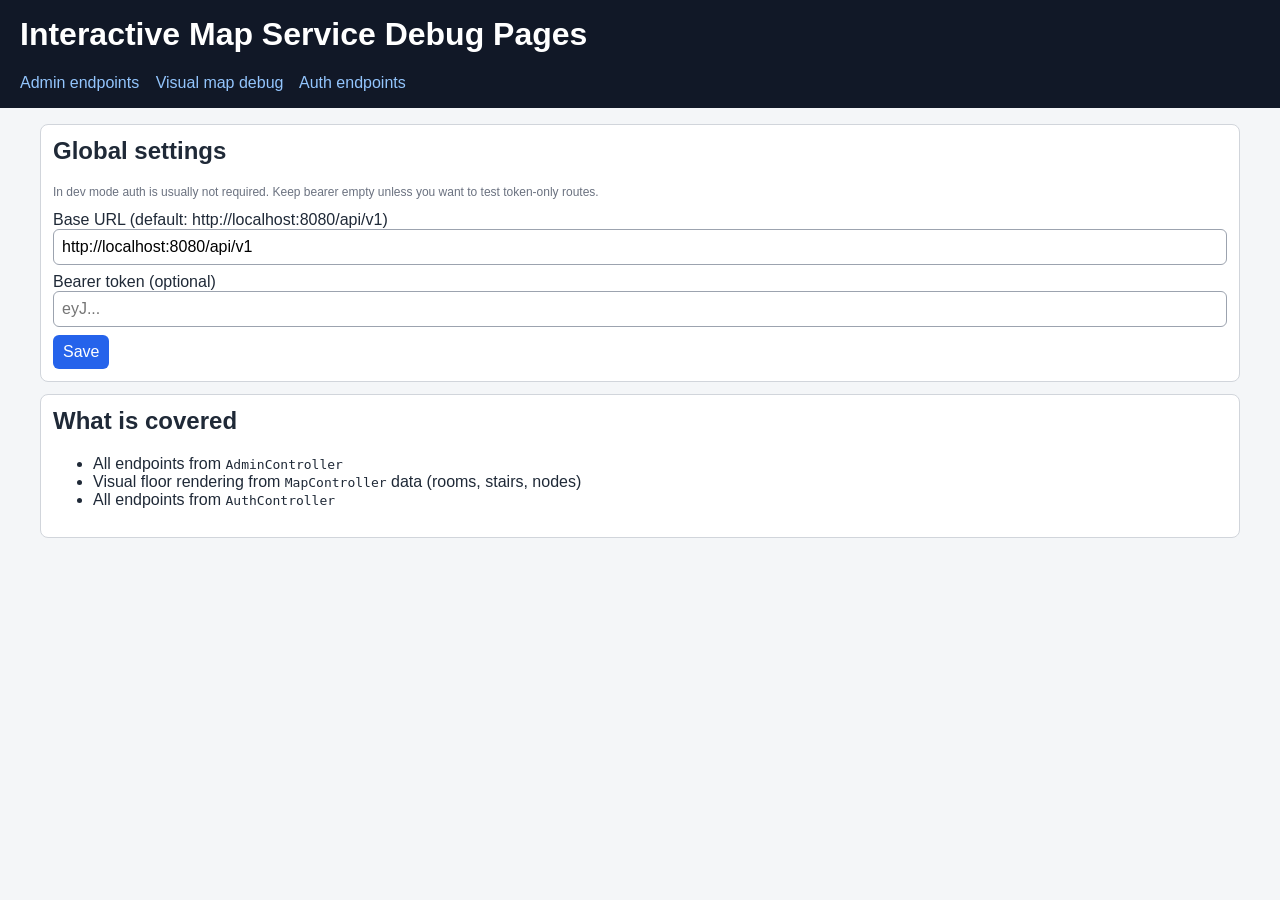
<file: src/test/view/index.html>
<!doctype html>
<html lang="en">
<head>
  <meta charset="UTF-8" />
  <meta name="viewport" content="width=device-width, initial-scale=1.0" />
  <title>API Debug View</title>
  <link rel="stylesheet" href="./styles.css" />
</head>
<body>
<header>
  <h1>Interactive Map Service Debug Pages</h1>
  <nav>
    <a href="./admin.html">Admin endpoints</a>
    <a href="./map.html">Visual map debug</a>
    <a href="./auth.html">Auth endpoints</a>
  </nav>
</header>
<main>
  <section class="card">
    <h2>Global settings</h2>
    <p class="small">In dev mode auth is usually not required. Keep bearer empty unless you want to test token-only routes.</p>
    <div class="row">
      <label style="width:100%;">
        Base URL (default: http://localhost:8080/api/v1)
        <input id="baseUrl" type="text" placeholder="http://localhost:8080/api/v1" />
      </label>
    </div>
    <div class="row">
      <label style="width:100%;">
        Bearer token (optional)
        <input id="bearer" type="text" placeholder="eyJ..." />
      </label>
    </div>
    <button id="saveGlobal">Save</button>
  </section>

  <section class="card">
    <h2>What is covered</h2>
    <ul>
      <li>All endpoints from <code>AdminController</code></li>
      <li>Visual floor rendering from <code>MapController</code> data (rooms, stairs, nodes)</li>
      <li>All endpoints from <code>AuthController</code></li>
    </ul>
  </section>
</main>

<script src="./common.js"></script>
<script>
  window.DebugApi.setupGlobalControls();
</script>
</body>
</html>
</file>
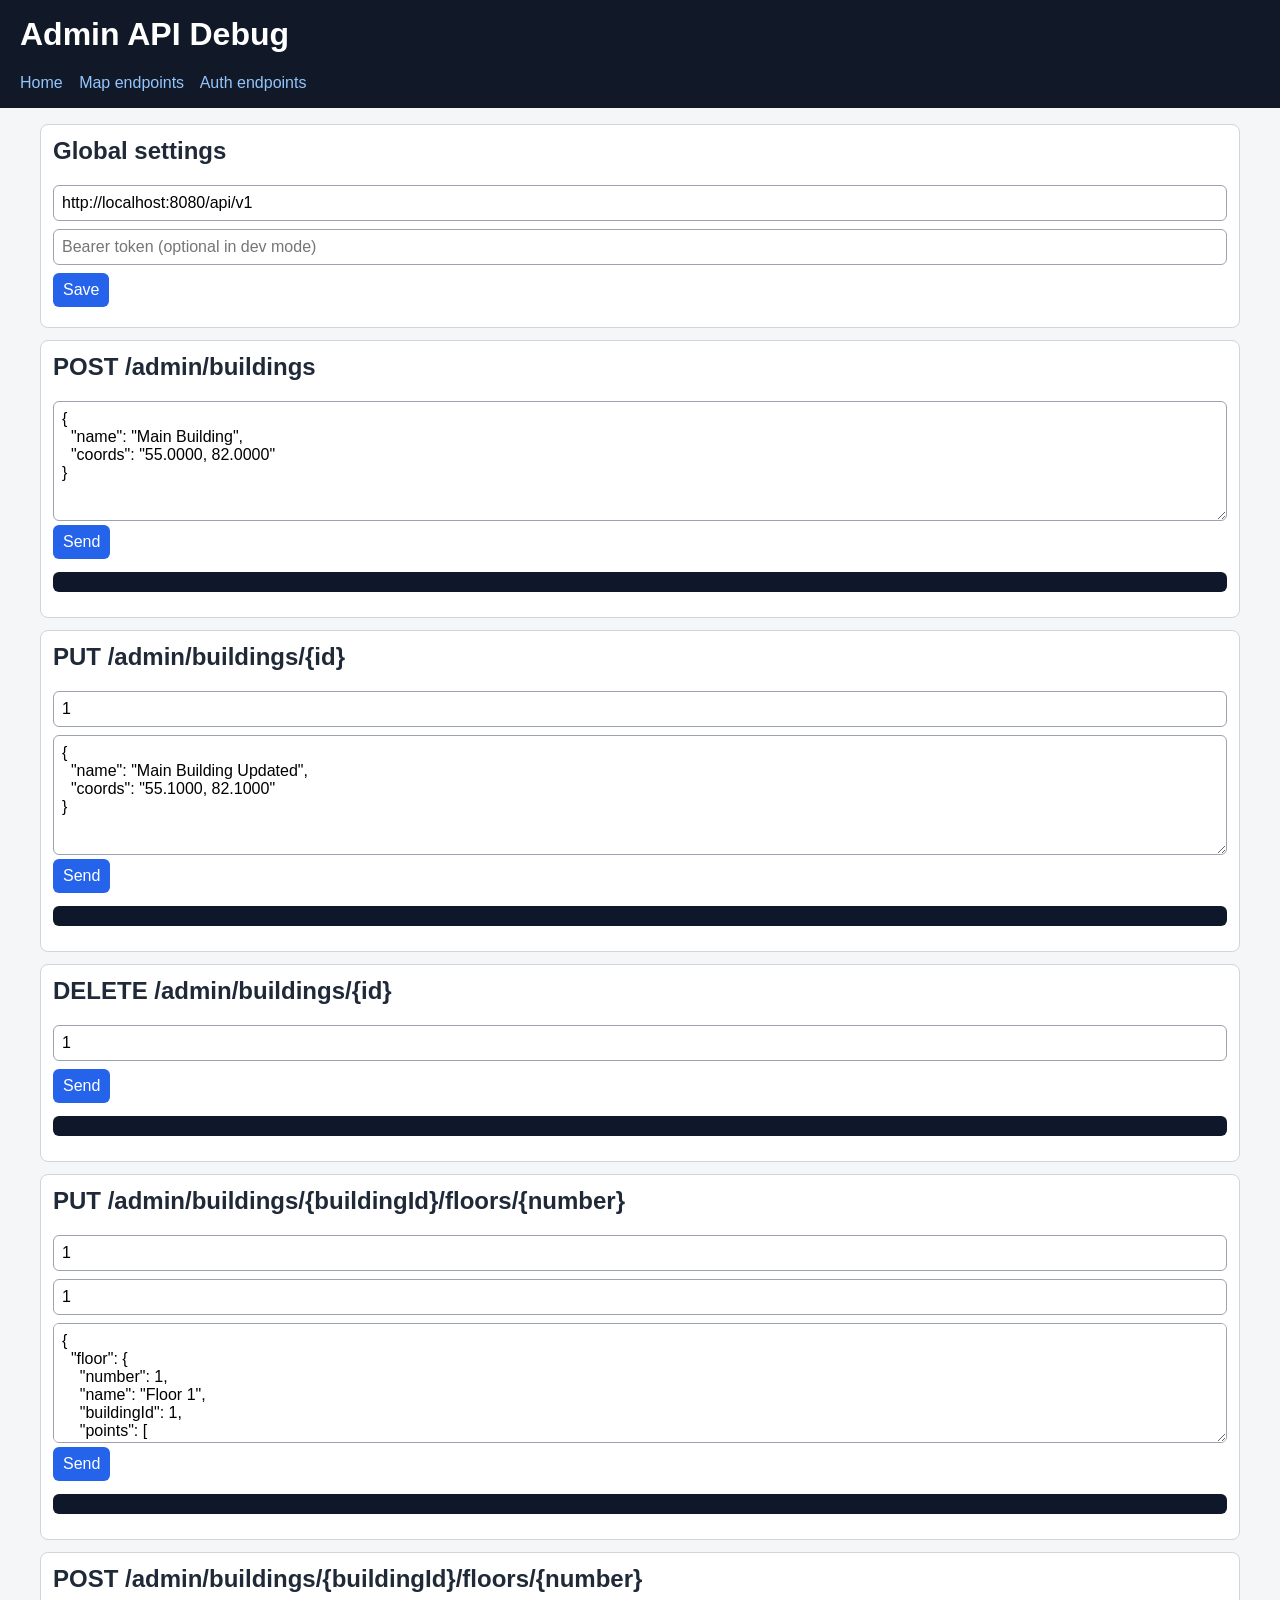
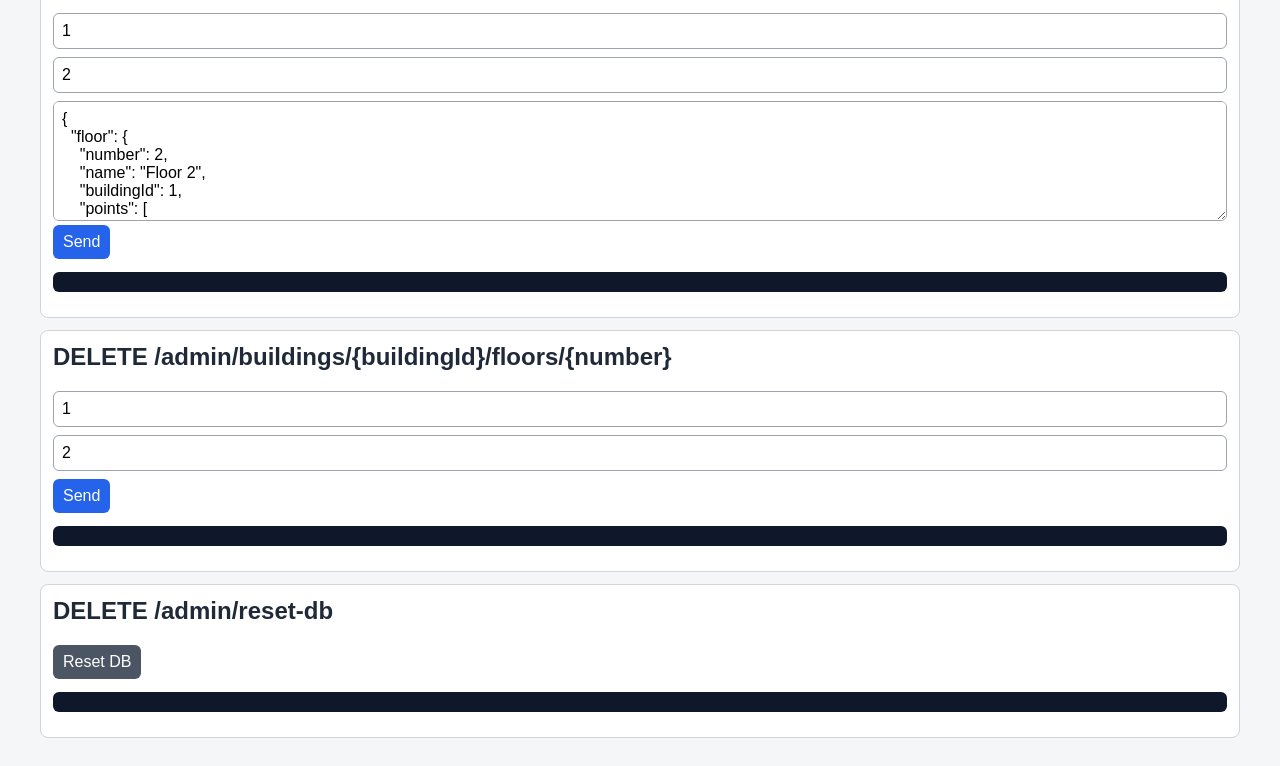
<file: src/test/view/admin.html>
<!doctype html>
<html lang="en">
<head>
  <meta charset="UTF-8" />
  <meta name="viewport" content="width=device-width, initial-scale=1.0" />
  <title>Admin API Debug</title>
  <link rel="stylesheet" href="./styles.css" />
</head>
<body>
<header>
  <h1>Admin API Debug</h1>
  <nav>
    <a href="./index.html">Home</a>
    <a href="./map.html">Map endpoints</a>
    <a href="./auth.html">Auth endpoints</a>
  </nav>
</header>
<main>
  <section class="card">
    <h2>Global settings</h2>
    <div class="row">
      <input id="baseUrl" type="text" placeholder="http://localhost:8080/api/v1" />
      <input id="bearer" type="text" placeholder="Bearer token (optional in dev mode)" />
      <button id="saveGlobal">Save</button>
    </div>
  </section>

  <section class="card">
    <h2>POST /admin/buildings</h2>
    <textarea id="createBuildingBody">{
  "name": "Main Building",
  "coords": "55.0000, 82.0000"
}</textarea>
    <div class="row"><button onclick="callCreateBuilding()">Send</button></div>
    <pre id="createBuildingOut"></pre>
  </section>

  <section class="card">
    <h2>PUT /admin/buildings/{id}</h2>
    <div class="row"><input id="updBuildingId" type="number" placeholder="id" value="1" /></div>
    <textarea id="updateBuildingBody">{
  "name": "Main Building Updated",
  "coords": "55.1000, 82.1000"
}</textarea>
    <div class="row"><button onclick="callUpdateBuilding()">Send</button></div>
    <pre id="updateBuildingOut"></pre>
  </section>

  <section class="card">
    <h2>DELETE /admin/buildings/{id}</h2>
    <div class="row">
      <input id="delBuildingId" type="number" placeholder="id" value="1" />
      <button onclick="callDeleteBuilding()">Send</button>
    </div>
    <pre id="deleteBuildingOut"></pre>
  </section>

  <section class="card">
    <h2>PUT /admin/buildings/{buildingId}/floors/{number}</h2>
    <div class="row">
      <input id="updFloorBuildingId" type="number" placeholder="buildingId" value="1" />
      <input id="updFloorNumber" type="number" placeholder="number" value="1" />
    </div>
    <textarea id="updateFloorBody">{
  "floor": {
    "number": 1,
    "name": "Floor 1",
    "buildingId": 1,
    "points": [
      { "x": 0, "y": 0 },
      { "x": 100, "y": 0 },
      { "x": 100, "y": 100 }
    ]
  },
  "rooms": [],
  "stairs": [],
  "nodes": []
}</textarea>
    <div class="row"><button onclick="callUpdateFloor()">Send</button></div>
    <pre id="updateFloorOut"></pre>
  </section>

  <section class="card">
    <h2>POST /admin/buildings/{buildingId}/floors/{number}</h2>
    <div class="row">
      <input id="createFloorBuildingId" type="number" placeholder="buildingId" value="1" />
      <input id="createFloorNumber" type="number" placeholder="number" value="2" />
    </div>
    <textarea id="createFloorBody">{
  "floor": {
    "number": 2,
    "name": "Floor 2",
    "buildingId": 1,
    "points": [
      { "x": 0, "y": 0 },
      { "x": 120, "y": 0 },
      { "x": 120, "y": 120 }
    ]
  },
  "rooms": [],
  "stairs": [],
  "nodes": []
}</textarea>
    <div class="row"><button onclick="callCreateFloor()">Send</button></div>
    <pre id="createFloorOut"></pre>
  </section>

  <section class="card">
    <h2>DELETE /admin/buildings/{buildingId}/floors/{number}</h2>
    <div class="row">
      <input id="delFloorBuildingId" type="number" placeholder="buildingId" value="1" />
      <input id="delFloorNumber" type="number" placeholder="number" value="2" />
      <button onclick="callDeleteFloor()">Send</button>
    </div>
    <pre id="deleteFloorOut"></pre>
  </section>

  <section class="card">
    <h2>DELETE /admin/reset-db</h2>
    <div class="row"><button class="secondary" onclick="callResetDb()">Reset DB</button></div>
    <pre id="resetDbOut"></pre>
  </section>
</main>

<script src="./common.js"></script>
<script>
  window.DebugApi.setupGlobalControls();

  function callCreateBuilding() {
    window.DebugApi.sendRequest({
      method: "POST",
      path: "/admin/buildings",
      bodyId: "createBuildingBody",
      outputId: "createBuildingOut"
    });
  }

  function callUpdateBuilding() {
    const id = document.getElementById("updBuildingId").value;
    window.DebugApi.sendRequest({
      method: "PUT",
      path: `/admin/buildings/${id}`,
      bodyId: "updateBuildingBody",
      outputId: "updateBuildingOut"
    });
  }

  function callDeleteBuilding() {
    const id = document.getElementById("delBuildingId").value;
    window.DebugApi.sendRequest({
      method: "DELETE",
      path: `/admin/buildings/${id}`,
      outputId: "deleteBuildingOut"
    });
  }

  function callUpdateFloor() {
    const buildingId = document.getElementById("updFloorBuildingId").value;
    const number = document.getElementById("updFloorNumber").value;
    window.DebugApi.sendRequest({
      method: "PUT",
      path: `/admin/buildings/${buildingId}/floors/${number}`,
      bodyId: "updateFloorBody",
      outputId: "updateFloorOut"
    });
  }

  function callCreateFloor() {
    const buildingId = document.getElementById("createFloorBuildingId").value;
    const number = document.getElementById("createFloorNumber").value;
    window.DebugApi.sendRequest({
      method: "POST",
      path: `/admin/buildings/${buildingId}/floors/${number}`,
      bodyId: "createFloorBody",
      outputId: "createFloorOut"
    });
  }

  function callDeleteFloor() {
    const buildingId = document.getElementById("delFloorBuildingId").value;
    const number = document.getElementById("delFloorNumber").value;
    window.DebugApi.sendRequest({
      method: "DELETE",
      path: `/admin/buildings/${buildingId}/floors/${number}`,
      outputId: "deleteFloorOut"
    });
  }

  function callResetDb() {
    window.DebugApi.sendRequest({
      method: "DELETE",
      path: "/admin/reset-db",
      outputId: "resetDbOut"
    });
  }
</script>
</body>
</html>
</file>
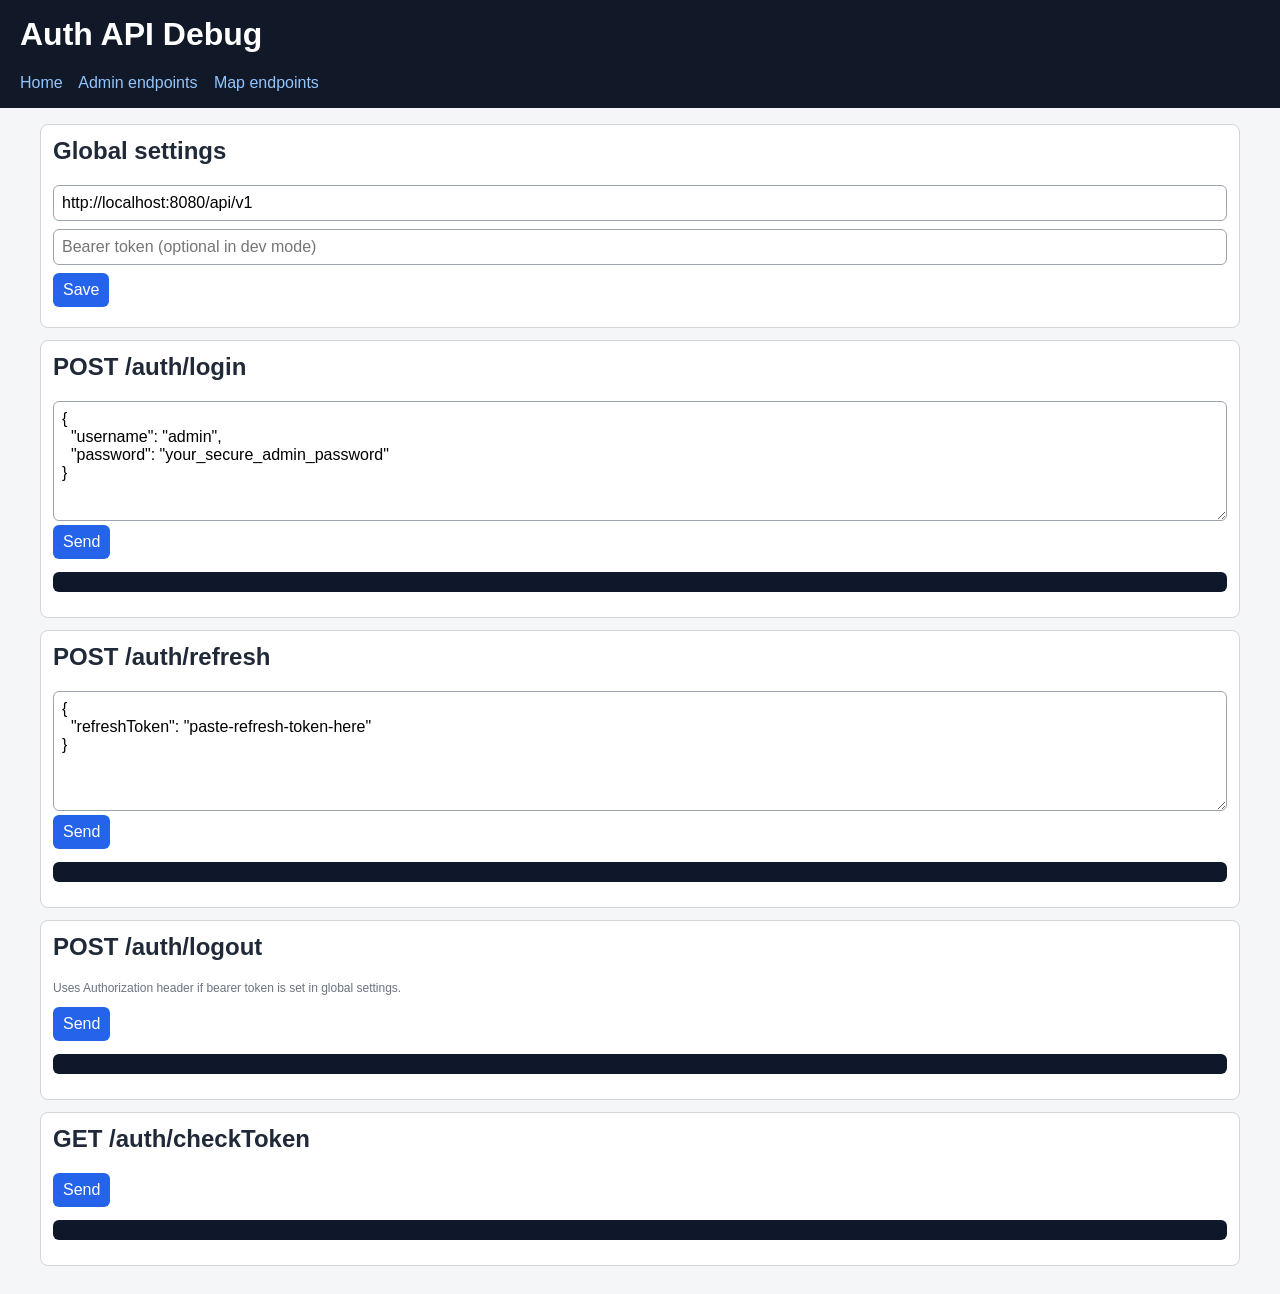
<file: src/test/view/auth.html>
<!doctype html>
<html lang="en">
<head>
  <meta charset="UTF-8" />
  <meta name="viewport" content="width=device-width, initial-scale=1.0" />
  <title>Auth API Debug</title>
  <link rel="stylesheet" href="./styles.css" />
</head>
<body>
<header>
  <h1>Auth API Debug</h1>
  <nav>
    <a href="./index.html">Home</a>
    <a href="./admin.html">Admin endpoints</a>
    <a href="./map.html">Map endpoints</a>
  </nav>
</header>
<main>
  <section class="card">
    <h2>Global settings</h2>
    <div class="row">
      <input id="baseUrl" type="text" placeholder="http://localhost:8080/api/v1" />
      <input id="bearer" type="text" placeholder="Bearer token (optional in dev mode)" />
      <button id="saveGlobal">Save</button>
    </div>
  </section>

  <section class="card">
    <h2>POST /auth/login</h2>
    <textarea id="loginBody">{
  "username": "admin",
  "password": "your_secure_admin_password"
}</textarea>
    <div class="row"><button onclick="callLogin()">Send</button></div>
    <pre id="loginOut"></pre>
  </section>

  <section class="card">
    <h2>POST /auth/refresh</h2>
    <textarea id="refreshBody">{
  "refreshToken": "paste-refresh-token-here"
}</textarea>
    <div class="row"><button onclick="callRefresh()">Send</button></div>
    <pre id="refreshOut"></pre>
  </section>

  <section class="card">
    <h2>POST /auth/logout</h2>
    <p class="small">Uses Authorization header if bearer token is set in global settings.</p>
    <div class="row"><button onclick="callLogout()">Send</button></div>
    <pre id="logoutOut"></pre>
  </section>

  <section class="card">
    <h2>GET /auth/checkToken</h2>
    <div class="row"><button onclick="callCheckToken()">Send</button></div>
    <pre id="checkTokenOut"></pre>
  </section>
</main>

<script src="./common.js"></script>
<script>
  window.DebugApi.setupGlobalControls();

  function callLogin() {
    window.DebugApi.sendRequest({
      method: "POST",
      path: "/auth/login",
      bodyId: "loginBody",
      outputId: "loginOut"
    });
  }

  function callRefresh() {
    window.DebugApi.sendRequest({
      method: "POST",
      path: "/auth/refresh",
      bodyId: "refreshBody",
      outputId: "refreshOut"
    });
  }

  function callLogout() {
    window.DebugApi.sendRequest({
      method: "POST",
      path: "/auth/logout",
      outputId: "logoutOut"
    });
  }

  function callCheckToken() {
    window.DebugApi.sendRequest({
      method: "GET",
      path: "/auth/checkToken",
      outputId: "checkTokenOut"
    });
  }
</script>
</body>
</html>
</file>
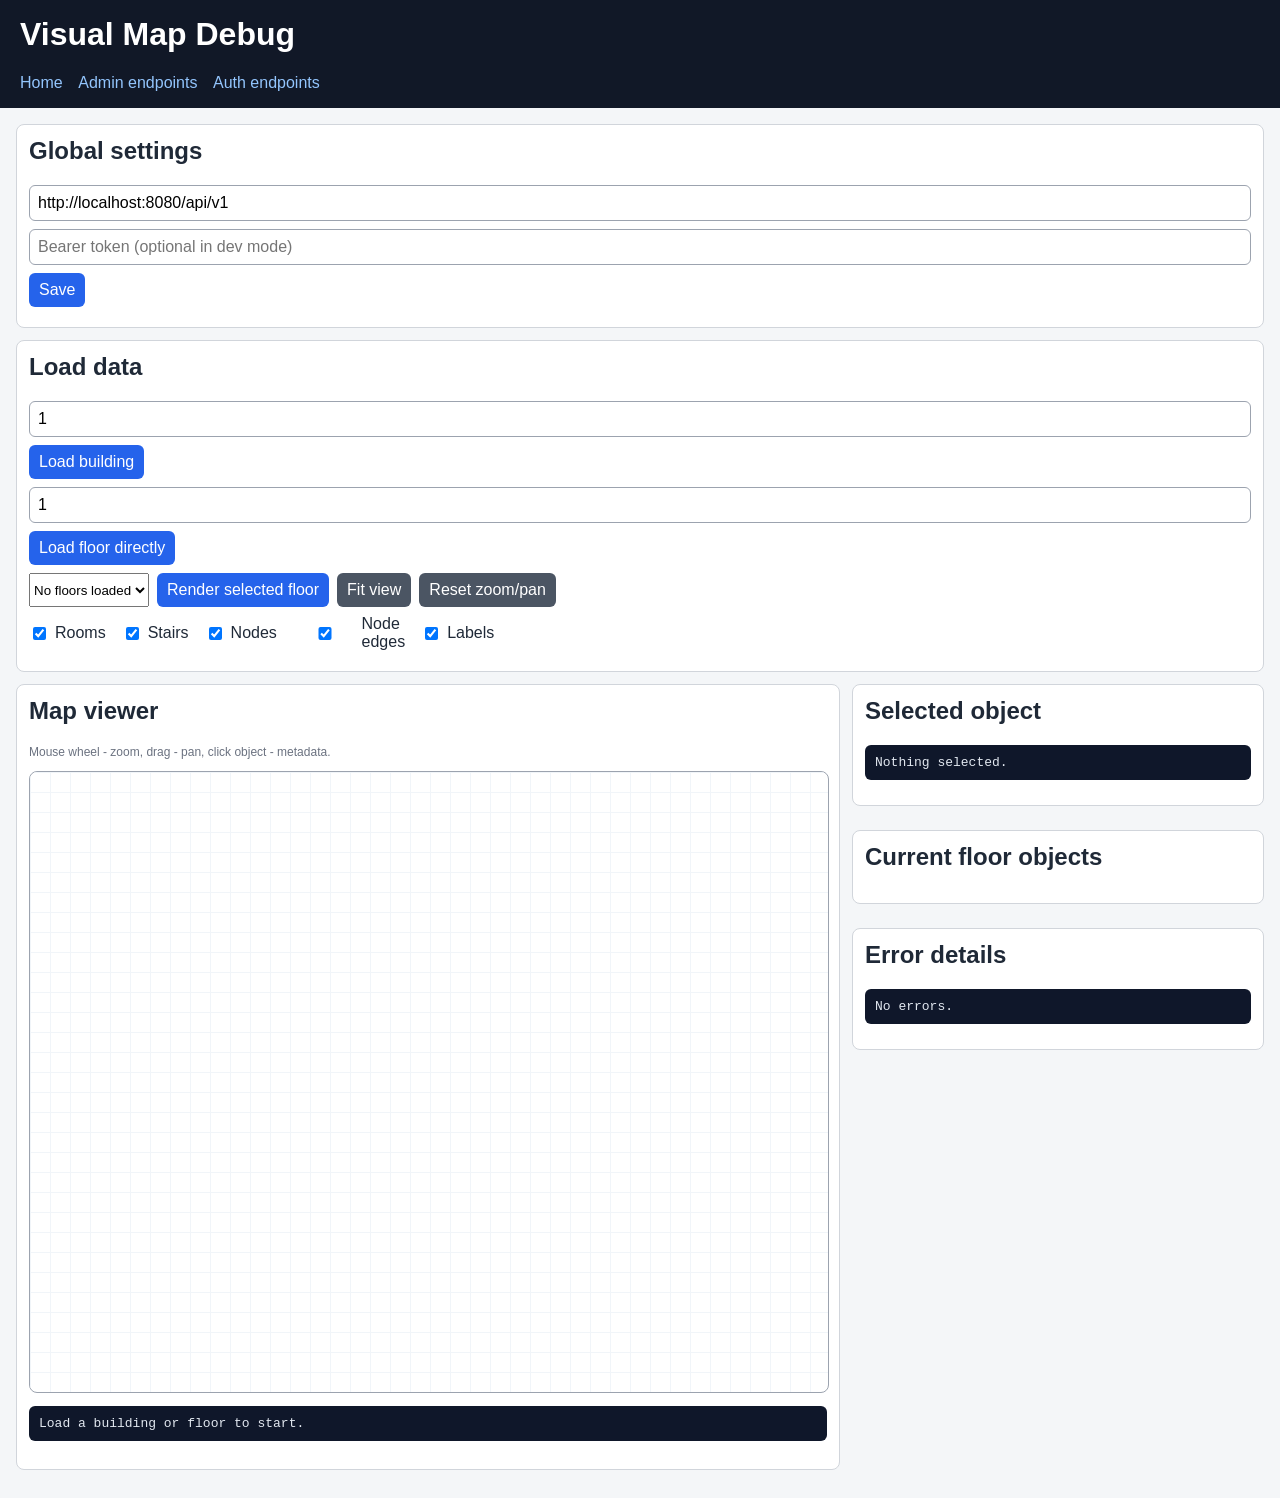
<file: src/test/view/map.html>
<!doctype html>
<html lang="en">
<head>
  <meta charset="UTF-8" />
  <meta name="viewport" content="width=device-width, initial-scale=1.0" />
  <title>Visual Map Debug</title>
  <link rel="stylesheet" href="./styles.css" />
</head>
<body>
<header>
  <h1>Visual Map Debug</h1>
  <nav>
    <a href="./index.html">Home</a>
    <a href="./admin.html">Admin endpoints</a>
    <a href="./auth.html">Auth endpoints</a>
  </nav>
</header>

<main class="wide-main">
  <section class="card">
    <h2>Global settings</h2>
    <div class="row">
      <input id="baseUrl" type="text" placeholder="http://localhost:8080/api/v1" />
      <input id="bearer" type="text" placeholder="Bearer token (optional in dev mode)" />
      <button id="saveGlobal">Save</button>
    </div>
  </section>

  <section class="card">
    <h2>Load data</h2>
    <div class="row">
      <input id="buildingId" type="number" value="1" placeholder="Building ID" />
      <button id="loadBuildingBtn">Load building</button>
      <input id="floorId" type="number" value="1" placeholder="Floor ID" />
      <button id="loadFloorBtn">Load floor directly</button>
    </div>
    <div class="row">
      <select id="floorSelect"></select>
      <button id="renderSelectedFloorBtn">Render selected floor</button>
      <button id="fitViewBtn" class="secondary">Fit view</button>
      <button id="resetViewBtn" class="secondary">Reset zoom/pan</button>
    </div>
    <div class="row compact-row">
      <label><input id="showRooms" type="checkbox" checked /> Rooms</label>
      <label><input id="showStairs" type="checkbox" checked /> Stairs</label>
      <label><input id="showNodes" type="checkbox" checked /> Nodes</label>
      <label><input id="showEdges" type="checkbox" checked /> Node edges</label>
      <label><input id="showLabels" type="checkbox" checked /> Labels</label>
    </div>
  </section>

  <section class="viewer-layout">
    <div class="card viewer-card">
      <h2>Map viewer</h2>
      <p class="small">Mouse wheel - zoom, drag - pan, click object - metadata.</p>
      <div id="mapViewport" class="map-viewport">
        <svg id="mapSvg" viewBox="0 0 1000 700" xmlns="http://www.w3.org/2000/svg">
          <g id="world">
            <g id="layer-floor"></g>
            <g id="layer-rooms"></g>
            <g id="layer-stairs"></g>
            <g id="layer-edges"></g>
            <g id="layer-nodes"></g>
            <g id="layer-labels"></g>
          </g>
        </svg>
      </div>
      <pre id="viewerStatus">Load a building or floor to start.</pre>
    </div>

    <div class="side-column">
      <section class="card">
        <h2>Selected object</h2>
        <pre id="selectedInfo">Nothing selected.</pre>
      </section>

      <section class="card">
        <h2>Current floor objects</h2>
        <div id="objectList" class="object-list"></div>
      </section>

      <section class="card">
        <h2>Error details</h2>
        <pre id="errorBox">No errors.</pre>
      </section>
    </div>
  </section>
</main>

<script src="./common.js"></script>
<script src="./map.js"></script>
</body>
</html>
</file>
<file: src/test/view/styles.css>
body {
  margin: 0;
  font-family: Arial, sans-serif;
  background: #f4f6f8;
  color: #1f2937;
}

header {
  background: #111827;
  color: #ffffff;
  padding: 16px 20px;
}

main {
  padding: 16px;
  max-width: 1200px;
  margin: 0 auto;
}

.wide-main {
  max-width: 1500px;
}

h1,
h2 {
  margin-top: 0;
}

nav a {
  margin-right: 12px;
  color: #93c5fd;
  text-decoration: none;
}

.card {
  background: #ffffff;
  border: 1px solid #d1d5db;
  border-radius: 8px;
  padding: 12px;
  margin-bottom: 12px;
}

.row {
  display: flex;
  gap: 8px;
  flex-wrap: wrap;
  margin-bottom: 8px;
}

input,
textarea,
button {
  font: inherit;
}

input,
textarea {
  width: 100%;
  box-sizing: border-box;
  padding: 8px;
  border: 1px solid #9ca3af;
  border-radius: 6px;
}

textarea {
  min-height: 120px;
  resize: vertical;
}

button {
  background: #2563eb;
  border: none;
  color: #ffffff;
  padding: 8px 10px;
  border-radius: 6px;
  cursor: pointer;
}

button.secondary {
  background: #4b5563;
}

pre {
  background: #0f172a;
  color: #e2e8f0;
  padding: 10px;
  border-radius: 6px;
  overflow-x: auto;
  white-space: pre-wrap;
}

.small {
  font-size: 12px;
  color: #6b7280;
}

.compact-row {
  gap: 16px;
}

.compact-row label {
  display: inline-flex;
  align-items: center;
  gap: 6px;
}

.viewer-layout {
  display: grid;
  grid-template-columns: 2fr 1fr;
  gap: 12px;
  align-items: start;
}

.viewer-card {
  min-height: 760px;
}

.side-column {
  display: grid;
  gap: 12px;
}

.map-viewport {
  width: 100%;
  height: 620px;
  border: 1px solid #9ca3af;
  border-radius: 8px;
  background: #ffffff;
  overflow: hidden;
  cursor: grab;
}

.map-viewport.is-dragging {
  cursor: grabbing;
}

#mapSvg {
  width: 100%;
  height: 100%;
  background-image: linear-gradient(#f1f5f9 1px, transparent 1px), linear-gradient(90deg, #f1f5f9 1px, transparent 1px);
  background-size: 20px 20px;
}

.shape {
  stroke-width: 1.5;
  cursor: pointer;
}

.floor-shape {
  fill: #f3f4f6;
  stroke: #6b7280;
}

.room-shape {
  fill: rgba(59, 130, 246, 0.28);
  stroke: #1d4ed8;
}

.stairs-shape {
  fill: rgba(245, 158, 11, 0.34);
  stroke: #b45309;
}

.node-shape {
  fill: #dc2626;
  stroke: #7f1d1d;
}

.node-edge {
  stroke: #64748b;
  stroke-width: 1.2;
  stroke-dasharray: 4 3;
}

.map-label {
  font-size: 11px;
  fill: #0f172a;
  text-anchor: middle;
  pointer-events: none;
}

.active-shape {
  stroke: #22c55e;
  stroke-width: 3;
}

.object-list {
  display: grid;
  gap: 6px;
  max-height: 260px;
  overflow: auto;
}

button.object-item {
  background: #e5e7eb;
  color: #111827;
  text-align: left;
}

button.object-item.is-active {
  background: #bbf7d0;
  border: 1px solid #22c55e;
}

@media (max-width: 1100px) {
  .viewer-layout {
    grid-template-columns: 1fr;
  }

  .viewer-card {
    min-height: 500px;
  }

  .map-viewport {
    height: 460px;
  }
}
</file>
